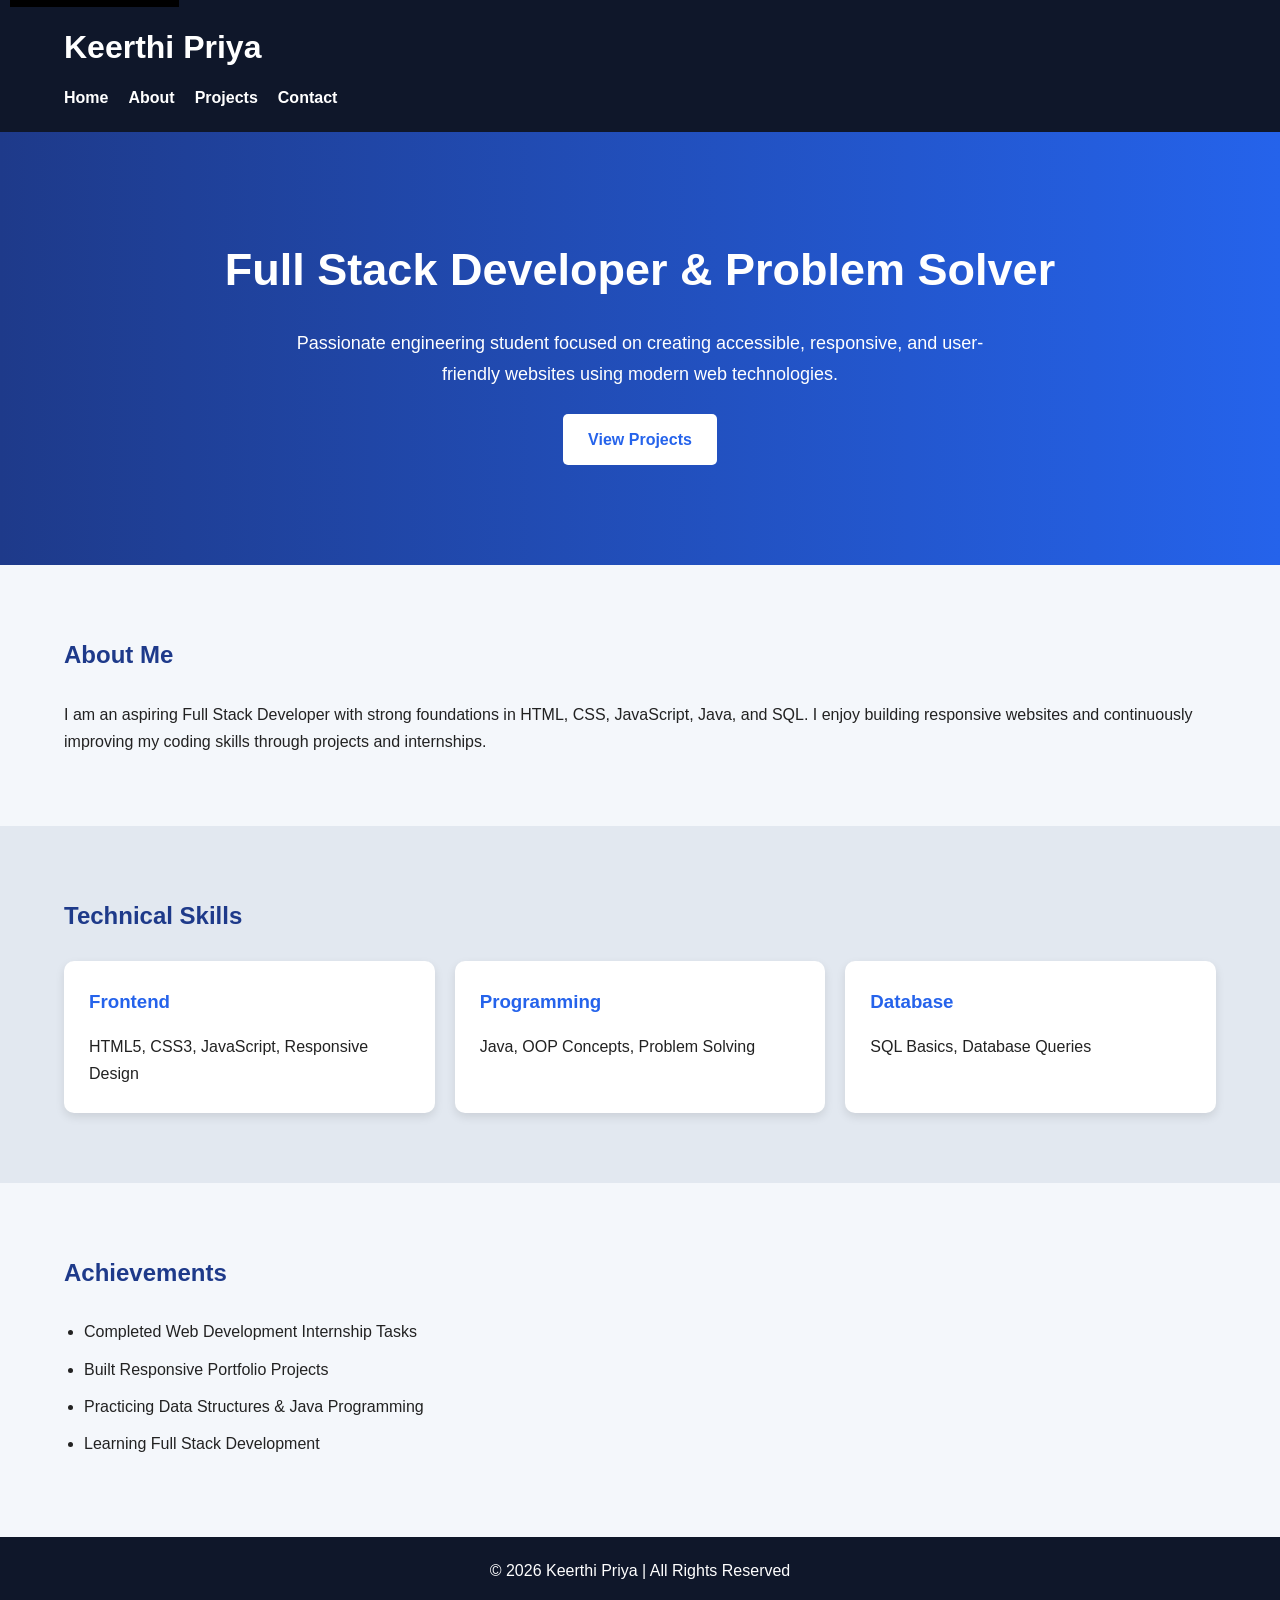
<file: task 1/index.html>
<!-- =========================
FILE: index.html
========================= -->

<!DOCTYPE html>
<html lang="en">

<head>
  <meta charset="UTF-8" />
  <meta name="viewport" content="width=device-width, initial-scale=1.0" />

  <!-- SEO Meta Tags -->
  <title>Keerthi Priya | Full Stack Developer Portfolio</title>

  <meta name="description"
    content="Professional portfolio website of Keerthi Priya showcasing skills, projects, certifications, and contact details." />

  <meta name="keywords"
    content="portfolio, full stack developer, frontend developer, HTML, CSS, JavaScript, web development" />

  <meta name="author" content="Keerthi Priya" />

  <!-- CSS -->
  <link rel="stylesheet" href="style.css" />
</head>

<body>

  <!-- Skip Link -->
  <a href="#main-content" class="skip-link">
    Skip to Main Content
  </a>

  <!-- HEADER -->
  <header class="header">

    <div class="container">

      <h1 class="logo">Keerthi Priya</h1>

      <!-- NAVIGATION -->
      <nav aria-label="Main Navigation">

        <ul class="nav-links">

          <li><a href="index.html" aria-current="page">Home</a></li>

          <li><a href="about.html">About</a></li>

          <li><a href="projects.html">Projects</a></li>

          <li><a href="contact.html">Contact</a></li>

        </ul>

      </nav>

    </div>

  </header>

  <!-- MAIN -->
  <main id="main-content">

    <!-- HERO SECTION -->
    <section class="hero">

      <div class="container">

        <h2>Full Stack Developer & Problem Solver</h2>

        <p>
          Passionate engineering student focused on creating
          accessible, responsive, and user-friendly websites
          using modern web technologies.
        </p>

        <a href="projects.html" class="btn">
          View Projects
        </a>

      </div>

    </section>

    <!-- ABOUT PREVIEW -->
    <section class="section">

      <div class="container">

        <h2>About Me</h2>

        <p>
          I am an aspiring Full Stack Developer with strong
          foundations in HTML, CSS, JavaScript, Java, and SQL.
          I enjoy building responsive websites and continuously
          improving my coding skills through projects and internships.
        </p>

      </div>

    </section>

    <!-- SKILLS -->
    <section class="section gray-bg">

      <div class="container">

        <h2>Technical Skills</h2>

        <div class="card-container">

          <article class="card">
            <h3>Frontend</h3>
            <p>HTML5, CSS3, JavaScript, Responsive Design</p>
          </article>

          <article class="card">
            <h3>Programming</h3>
            <p>Java, OOP Concepts, Problem Solving</p>
          </article>

          <article class="card">
            <h3>Database</h3>
            <p>SQL Basics, Database Queries</p>
          </article>

        </div>

      </div>

    </section>

    <!-- ACHIEVEMENTS -->
    <section class="section">

      <div class="container">

        <h2>Achievements</h2>

        <ul class="achievement-list">

          <li>Completed Web Development Internship Tasks</li>

          <li>Built Responsive Portfolio Projects</li>

          <li>Practicing Data Structures & Java Programming</li>

          <li>Learning Full Stack Development</li>

        </ul>

      </div>

    </section>

  </main>

  <!-- FOOTER -->
  <footer class="footer">

    <div class="container">

      <p>
        © 2026 Keerthi Priya | All Rights Reserved
      </p>

    </div>

  </footer>

</body>

</html>
</file>
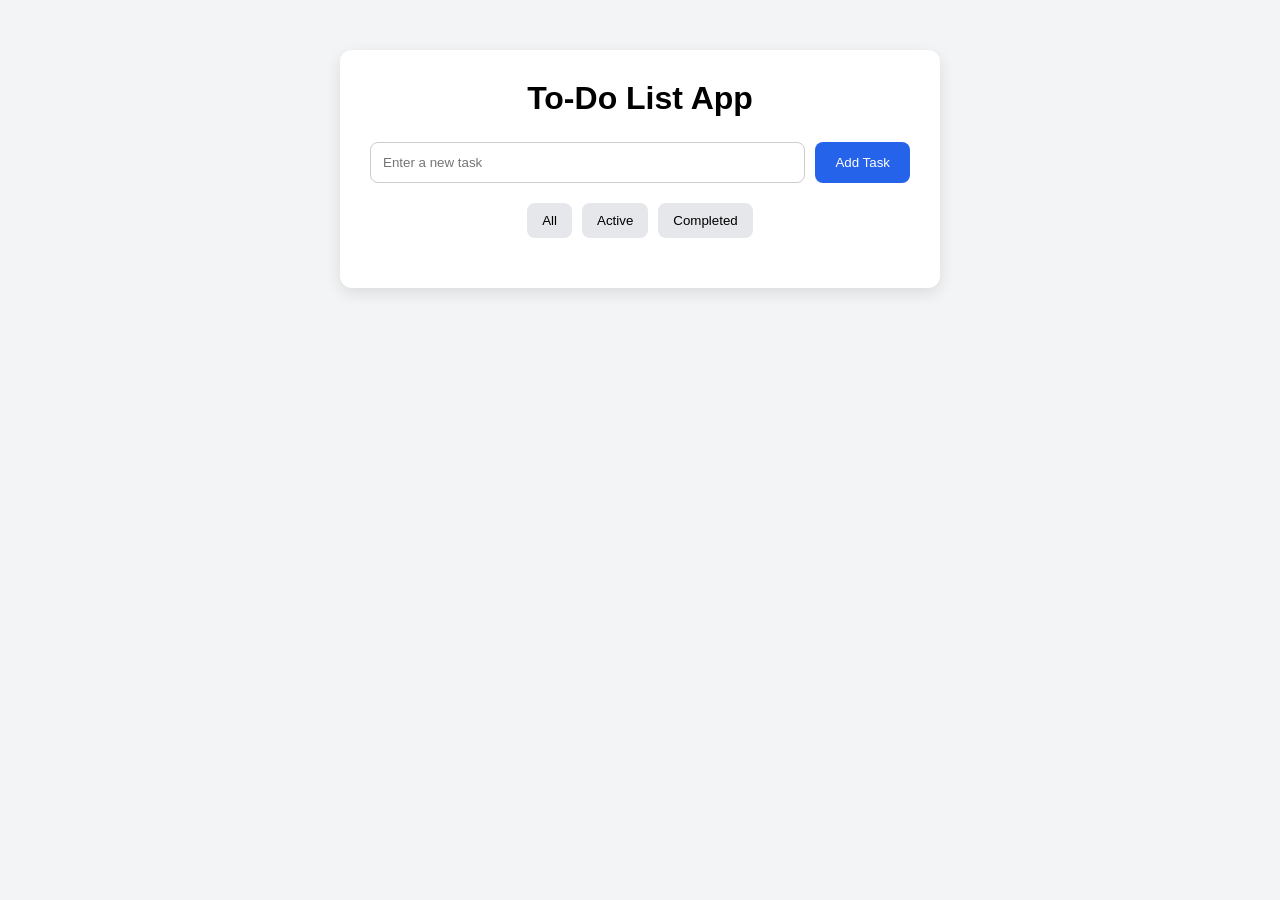
<file: task 3/index.html>
<!DOCTYPE html>
<html lang="en">

<head>
  <meta charset="UTF-8" />
  <meta name="viewport" content="width=device-width, initial-scale=1.0"/>

  <title>JavaScript To-Do App</title>

  <link rel="stylesheet" href="style.css"/>
</head>

<body>

  <main class="todo-container">

    <h1>To-Do List App</h1>

    <!-- INPUT SECTION -->
    <div class="input-section">

      <input
        type="text"
        id="task-input"
        placeholder="Enter a new task"
      />

      <button id="add-btn">
        Add Task
      </button>

    </div>

    <!-- FILTER BUTTONS -->
    <div class="filter-section">

      <button class="filter-btn" data-filter="all">
        All
      </button>

      <button class="filter-btn" data-filter="active">
        Active
      </button>

      <button class="filter-btn" data-filter="completed">
        Completed
      </button>

    </div>

    <!-- TASK LIST -->
    <ul id="task-list"></ul>

  </main>

  <script src="script.js"></script>

</body>
</html>
</file>
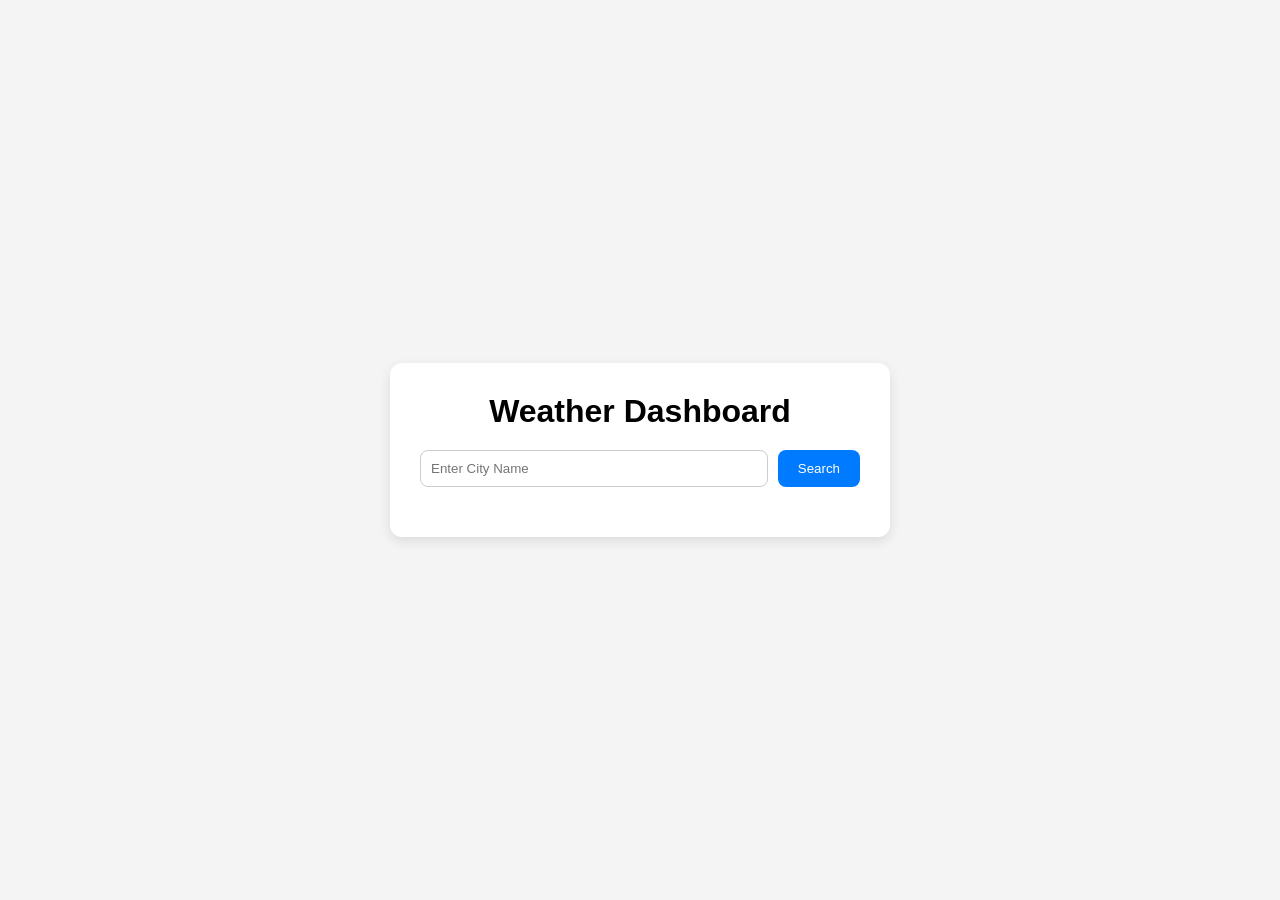
<file: task 4/index.html>
<!DOCTYPE html>
<html lang="en">
<head>
    <meta charset="UTF-8">
    <meta name="viewport" content="width=device-width, initial-scale=1.0">
    <title>Weather Dashboard</title>
    <link rel="stylesheet" href="style.css">
</head>
<body>

<div class="container">

    <h1>Weather Dashboard</h1>

    <div class="search-box">
        <input type="text" id="cityInput" placeholder="Enter City Name">
        <button id="searchBtn">Search</button>
    </div>

    <div id="weatherCard" class="weather-card"></div>

</div>

<script src="script.js"></script>
</body>
</html>
</file>
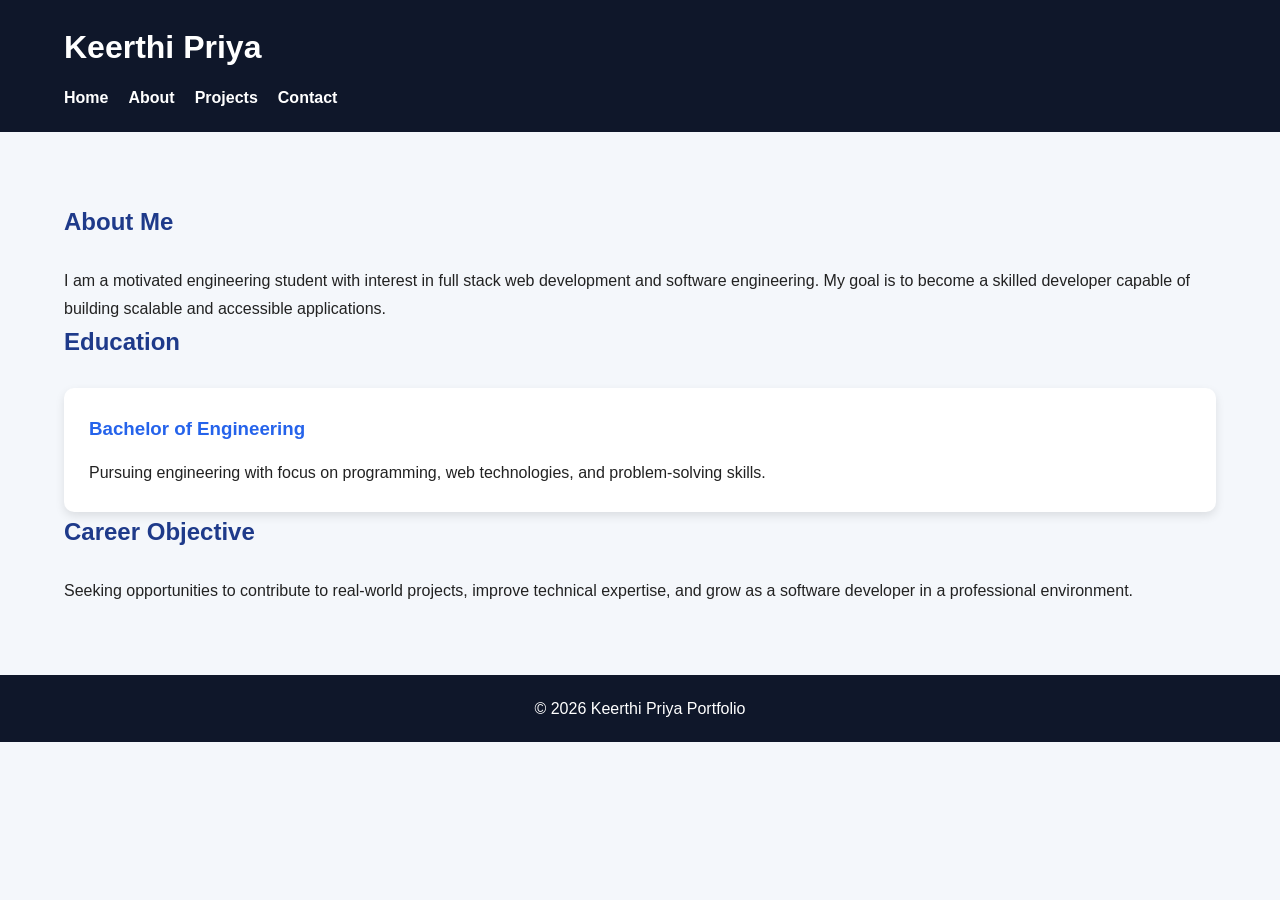
<file: task 1/about.html>
<!-- =========================
FILE: about.html
========================= -->

<!DOCTYPE html>
<html lang="en">

<head>

  <meta charset="UTF-8" />

  <meta name="viewport" content="width=device-width, initial-scale=1.0" />

  <title>About | Keerthi Priya Portfolio</title>

  <link rel="stylesheet" href="style.css" />

</head>

<body>

  <header class="header">

    <div class="container">

      <h1 class="logo">Keerthi Priya</h1>

      <nav aria-label="Main Navigation">

        <ul class="nav-links">

          <li><a href="index.html">Home</a></li>

          <li><a href="about.html" aria-current="page">About</a></li>

          <li><a href="projects.html">Projects</a></li>

          <li><a href="contact.html">Contact</a></li>

        </ul>

      </nav>

    </div>

  </header>

  <main>

    <section class="section">

      <div class="container">

        <h2>About Me</h2>

        <p>
          I am a motivated engineering student with interest in
          full stack web development and software engineering.
          My goal is to become a skilled developer capable of
          building scalable and accessible applications.
        </p>

        <h2>Education</h2>

        <article class="card">

          <h3>Bachelor of Engineering</h3>

          <p>
            Pursuing engineering with focus on programming,
            web technologies, and problem-solving skills.
          </p>

        </article>

        <h2>Career Objective</h2>

        <p>
          Seeking opportunities to contribute to real-world
          projects, improve technical expertise, and grow as a
          software developer in a professional environment.
        </p>

      </div>

    </section>

  </main>

  <footer class="footer">

    <div class="container">

      <p>© 2026 Keerthi Priya Portfolio</p>

    </div>

  </footer>

</body>

</html>
</file>
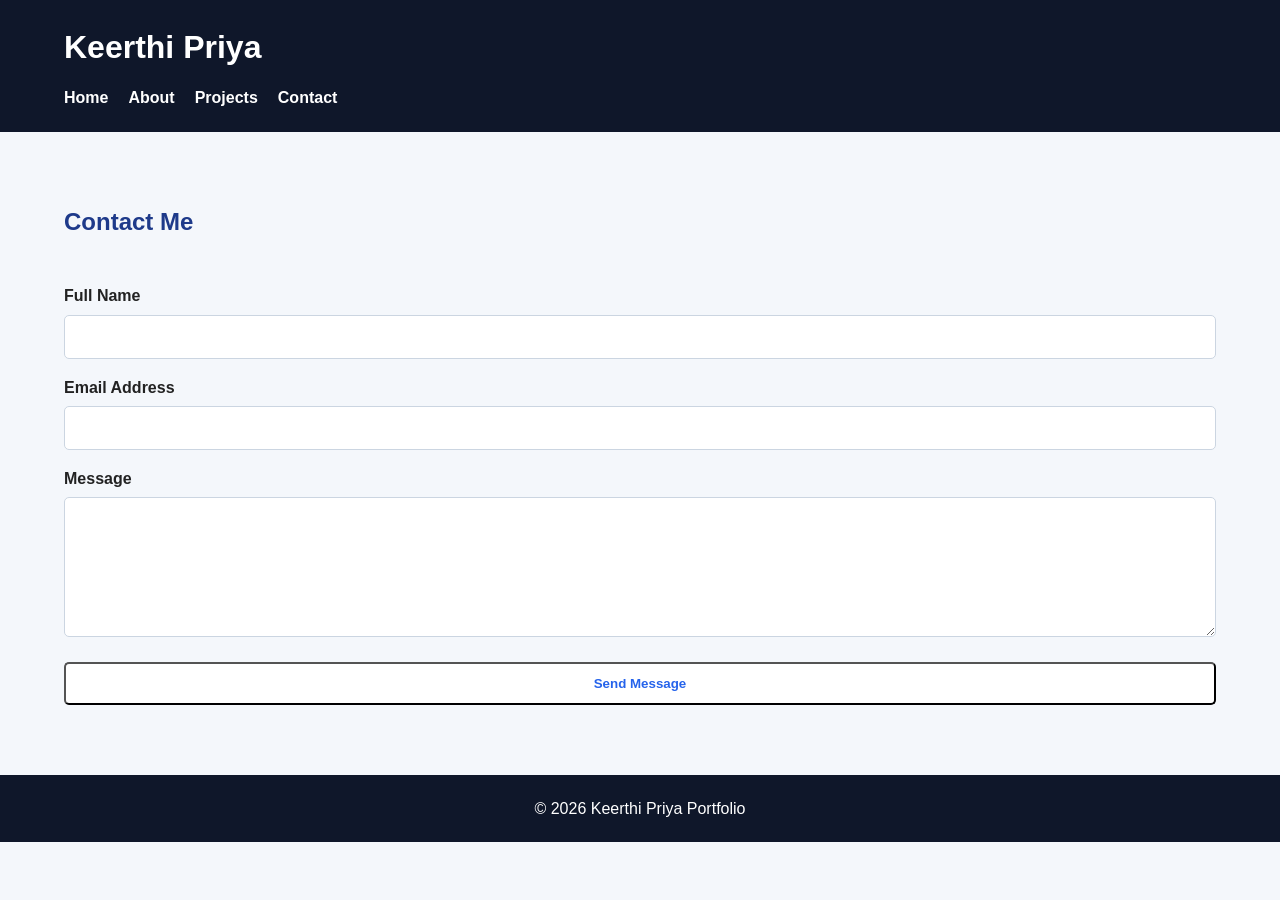
<file: task 1/contact.html>
<!-- =========================
FILE: contact.html
========================= -->

<!DOCTYPE html>
<html lang="en">

<head>

  <meta charset="UTF-8" />

  <meta name="viewport" content="width=device-width, initial-scale=1.0" />

  <title>Contact | Keerthi Priya Portfolio</title>

  <link rel="stylesheet" href="style.css" />

</head>

<body>

  <header class="header">

    <div class="container">

      <h1 class="logo">Keerthi Priya</h1>

      <nav aria-label="Main Navigation">

        <ul class="nav-links">

          <li><a href="index.html">Home</a></li>

          <li><a href="about.html">About</a></li>

          <li><a href="projects.html">Projects</a></li>

          <li><a href="contact.html" aria-current="page">Contact</a></li>

        </ul>

      </nav>

    </div>

  </header>

  <main>

    <section class="section">

      <div class="container">

        <h2>Contact Me</h2>

        <form class="contact-form" aria-label="Contact Form">

          <label for="name">Full Name</label>

          <input
            type="text"
            id="name"
            name="name"
            required
          />

          <label for="email">Email Address</label>

          <input
            type="email"
            id="email"
            name="email"
            required
          />

          <label for="message">Message</label>

          <textarea
            id="message"
            name="message"
            rows="6"
            required
          ></textarea>

          <button type="submit" class="btn">
            Send Message
          </button>

        </form>

      </div>

    </section>

  </main>

  <footer class="footer">

    <div class="container">

      <p>© 2026 Keerthi Priya Portfolio</p>

    </div>

  </footer>

</body>

</html>
</file>
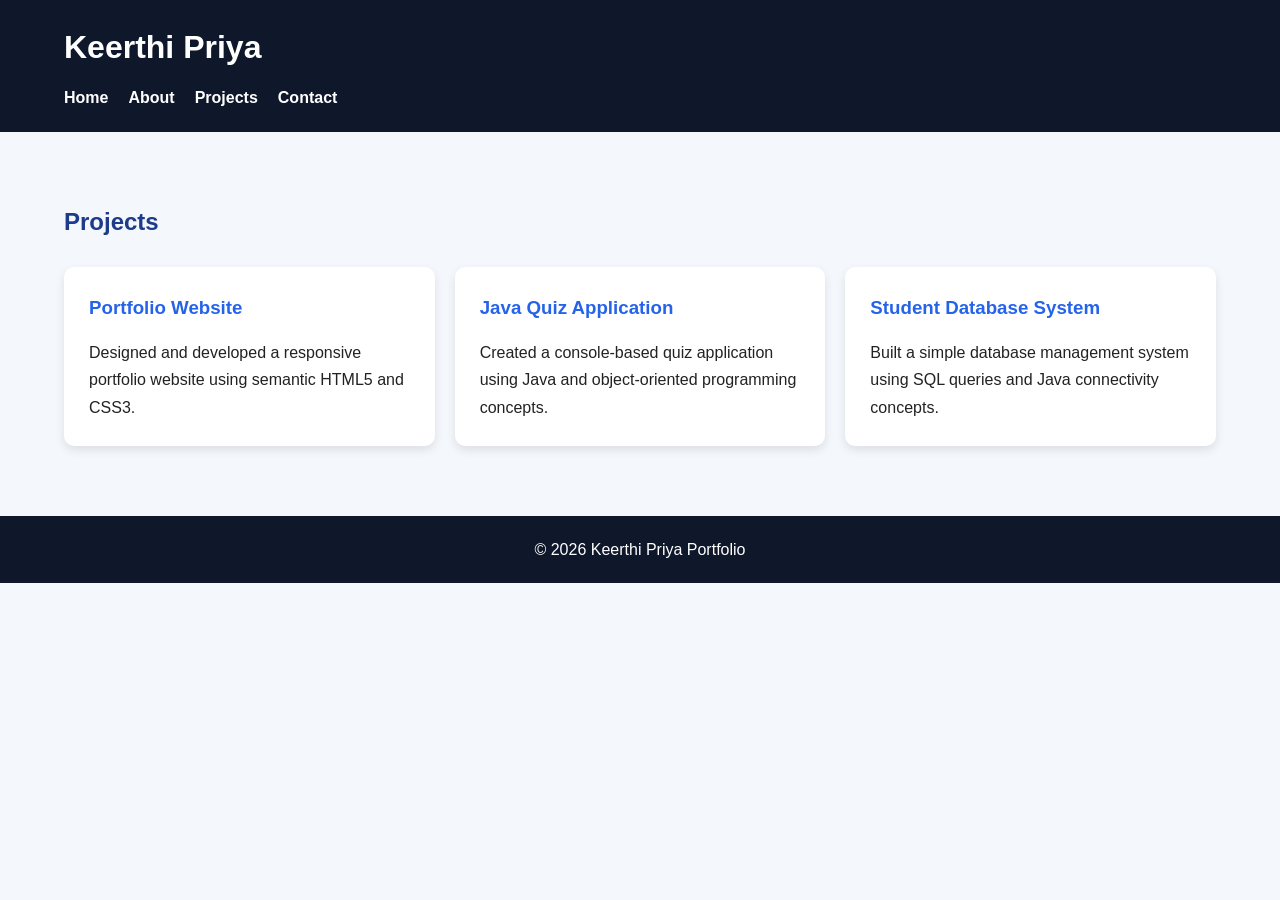
<file: task 1/projects.html>
<!-- =========================
FILE: projects.html
========================= -->

<!DOCTYPE html>
<html lang="en">

<head>

  <meta charset="UTF-8" />

  <meta name="viewport" content="width=device-width, initial-scale=1.0" />

  <title>Projects | Keerthi Priya Portfolio</title>

  <link rel="stylesheet" href="style.css" />

</head>

<body>

  <header class="header">

    <div class="container">

      <h1 class="logo">Keerthi Priya</h1>

      <nav aria-label="Main Navigation">

        <ul class="nav-links">

          <li><a href="index.html">Home</a></li>

          <li><a href="about.html">About</a></li>

          <li><a href="projects.html" aria-current="page">Projects</a></li>

          <li><a href="contact.html">Contact</a></li>

        </ul>

      </nav>

    </div>

  </header>

  <main>

    <section class="section">

      <div class="container">

        <h2>Projects</h2>

        <div class="card-container">

          <article class="card">

            <h3>Portfolio Website</h3>

            <p>
              Designed and developed a responsive portfolio
              website using semantic HTML5 and CSS3.
            </p>

          </article>

          <article class="card">

            <h3>Java Quiz Application</h3>

            <p>
              Created a console-based quiz application using
              Java and object-oriented programming concepts.
            </p>

          </article>

          <article class="card">

            <h3>Student Database System</h3>

            <p>
              Built a simple database management system using
              SQL queries and Java connectivity concepts.
            </p>

          </article>

        </div>

      </div>

    </section>

  </main>

  <footer class="footer">

    <div class="container">

      <p>© 2026 Keerthi Priya Portfolio</p>

    </div>

  </footer>

</body>

</html>
</file>
<file: task 1/style.css>
/* =========================
FILE: style.css
========================= */

* {
  margin: 0;
  padding: 0;
  box-sizing: border-box;
}

/* BODY */
body {
  font-family: Arial, sans-serif;
  line-height: 1.7;
  background-color: #f4f7fb;
  color: #222;
}

/* CONTAINER */
.container {
  width: 90%;
  max-width: 1200px;
  margin: auto;
}

/* SKIP LINK */
.skip-link {
  position: absolute;
  top: -40px;
  left: 10px;
  background: black;
  color: white;
  padding: 10px;
  z-index: 100;
}

.skip-link:focus {
  top: 10px;
}

/* HEADER */
.header {
  background-color: #0f172a;
  color: white;
  padding: 20px 0;
}

.logo {
  font-size: 32px;
  font-weight: bold;
}

/* NAVIGATION */
.nav-links {
  list-style: none;
  display: flex;
  gap: 20px;
  margin-top: 10px;
}

.nav-links a {
  color: white;
  text-decoration: none;
  font-weight: bold;
}

.nav-links a:hover,
.nav-links a:focus {
  color: #38bdf8;
}

/* HERO */
.hero {
  background: linear-gradient(to right, #1e3a8a, #2563eb);
  color: white;
  padding: 100px 20px;
  text-align: center;
}

.hero h2 {
  font-size: 45px;
  margin-bottom: 20px;
}

.hero p {
  max-width: 700px;
  margin: auto;
  font-size: 18px;
}

/* BUTTON */
.btn {
  display: inline-block;
  margin-top: 25px;
  background-color: white;
  color: #2563eb;
  padding: 12px 25px;
  text-decoration: none;
  border-radius: 5px;
  font-weight: bold;
}

.btn:hover,
.btn:focus {
  background-color: #dbeafe;
}

/* SECTION */
.section {
  padding: 70px 0;
}

.section h2 {
  margin-bottom: 25px;
  color: #1e3a8a;
}

/* BACKGROUND */
.gray-bg {
  background-color: #e2e8f0;
}

/* CARDS */
.card-container {
  display: flex;
  gap: 20px;
  flex-wrap: wrap;
}

.card {
  background-color: white;
  padding: 25px;
  border-radius: 10px;
  flex: 1;
  min-width: 250px;
  box-shadow: 0 4px 10px rgba(0,0,0,0.1);
}

.card h3 {
  margin-bottom: 15px;
  color: #2563eb;
}

/* ACHIEVEMENTS */
.achievement-list {
  margin-left: 20px;
}

.achievement-list li {
  margin-bottom: 10px;
}

/* FORM */
.contact-form {
  display: flex;
  flex-direction: column;
}

.contact-form label {
  margin-top: 15px;
  margin-bottom: 5px;
  font-weight: bold;
}

.contact-form input,
.contact-form textarea {
  padding: 12px;
  border: 1px solid #cbd5e1;
  border-radius: 5px;
  font-size: 16px;
}

.contact-form input:focus,
.contact-form textarea:focus {
  outline: 3px solid #93c5fd;
}

/* FOOTER */
.footer {
  background-color: #0f172a;
  color: white;
  text-align: center;
  padding: 20px 0;
}

/* RESPONSIVE */
@media (max-width: 768px) {

  .nav-links {
    flex-direction: column;
  }

  .hero h2 {
    font-size: 32px;
  }

}
</file>
<file: task 3/style.css>
/* RESET */
* {
  margin: 0;
  padding: 0;
  box-sizing: border-box;
}

/* BODY */
body {
  font-family: Arial, sans-serif;
  background: #f3f4f6;
  display: flex;
  justify-content: center;
  padding: 50px 20px;
}

/* CONTAINER */
.todo-container {
  background: white;
  width: 100%;
  max-width: 600px;
  padding: 30px;
  border-radius: 12px;
  box-shadow: 0 5px 15px rgba(0,0,0,0.1);
}

/* TITLE */
h1 {
  text-align: center;
  margin-bottom: 25px;
}

/* INPUT SECTION */
.input-section {
  display: flex;
  gap: 10px;
  margin-bottom: 20px;
}

.input-section input {
  flex: 1;
  padding: 12px;
  border: 1px solid #ccc;
  border-radius: 8px;
}

.input-section button {
  padding: 12px 20px;
  border: none;
  background: #2563eb;
  color: white;
  border-radius: 8px;
  cursor: pointer;
}

/* FILTERS */
.filter-section {
  display: flex;
  justify-content: center;
  gap: 10px;
  margin-bottom: 20px;
}

.filter-btn {
  padding: 10px 15px;
  border: none;
  background: #e5e7eb;
  border-radius: 8px;
  cursor: pointer;
}

/* TASK LIST */
#task-list {
  list-style: none;
}

/* TASK ITEM */
.task-item {
  display: flex;
  justify-content: space-between;
  align-items: center;
  background: #f9fafb;
  padding: 15px;
  border-radius: 8px;
  margin-bottom: 10px;
}

/* COMPLETED TASK */
.completed {
  text-decoration: line-through;
  opacity: 0.6;
}

/* BUTTONS */
.task-buttons {
  display: flex;
  gap: 10px;
}

.edit-btn,
.delete-btn {
  border: none;
  padding: 8px 12px;
  border-radius: 6px;
  cursor: pointer;
}

.edit-btn {
  background: orange;
  color: white;
}

.delete-btn {
  background: crimson;
  color: white;
}

/* MOBILE */
@media (max-width: 600px) {

  .input-section {
    flex-direction: column;
  }

  .filter-section {
    flex-wrap: wrap;
  }

}
</file>
<file: task 4/style.css>
*{
    margin:0;
    padding:0;
    box-sizing:border-box;
    font-family:Arial, sans-serif;
}

body{
    background:#f4f4f4;
    display:flex;
    justify-content:center;
    align-items:center;
    min-height:100vh;
}

.container{
    width:90%;
    max-width:500px;
    background:#fff;
    padding:30px;
    border-radius:12px;
    box-shadow:0 4px 12px rgba(0,0,0,0.1);
}

h1{
    text-align:center;
    margin-bottom:20px;
}

.search-box{
    display:flex;
    gap:10px;
    margin-bottom:20px;
}

input{
    flex:1;
    padding:10px;
    border:1px solid #ccc;
    border-radius:8px;
}

button{
    padding:10px 20px;
    border:none;
    background:#007bff;
    color:white;
    border-radius:8px;
    cursor:pointer;
}

button:hover{
    background:#0056b3;
}

.weather-card{
    text-align:center;
    line-height:2;
}

.error{
    color:red;
    font-weight:bold;
}
</file>
